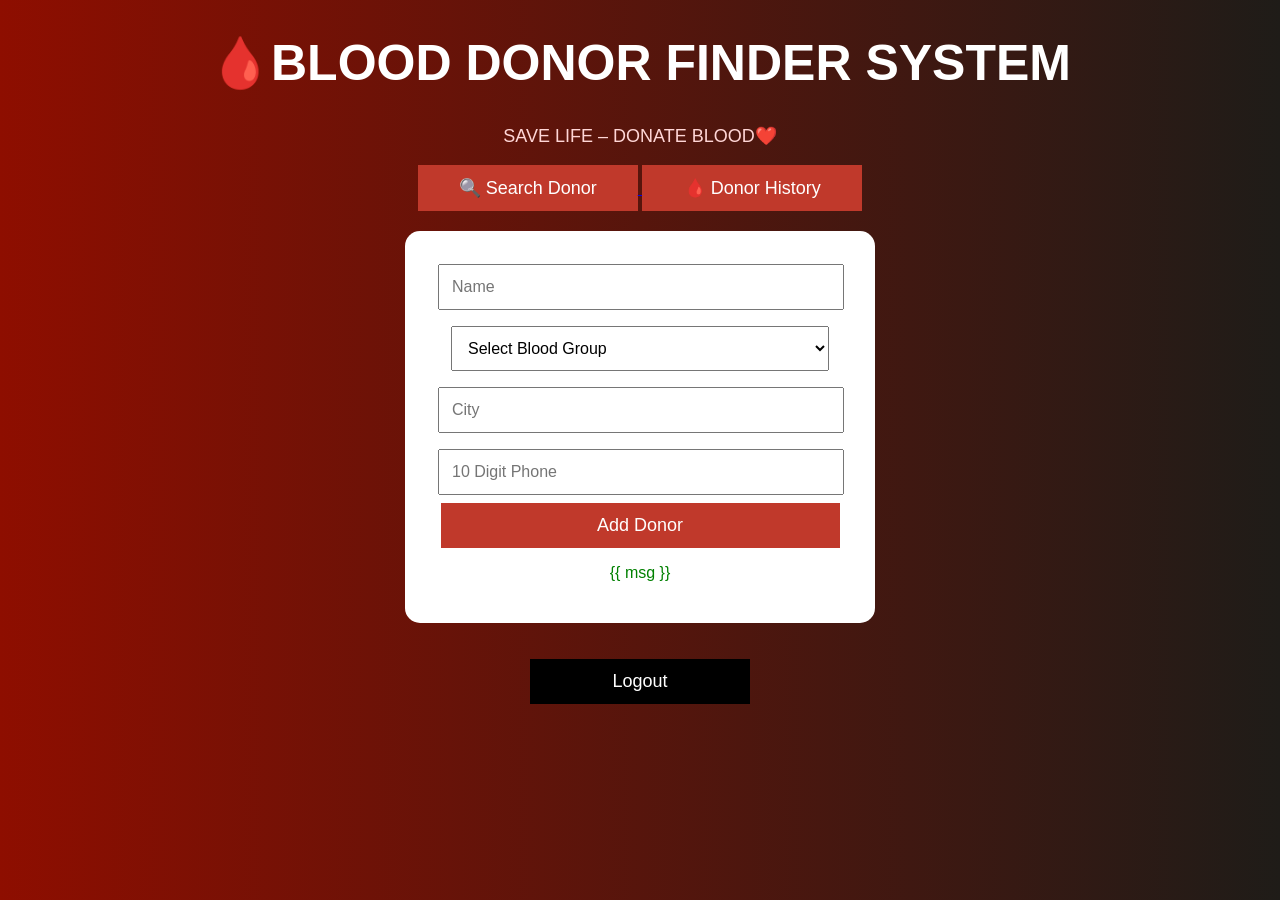
<file: templates/index.html>
<!DOCTYPE html>
<html>
<head>
    <title>Blood Donor Finder</title>
    <link rel="stylesheet" href="/static/style.css">
</head>
<body>

<h1>🩸BLOOD DONOR FINDER SYSTEM</h1>

<p class="tagline">
SAVE LIFE – DONATE BLOOD❤️
</p>

<!-- TOP BUTTONS -->

<div style="margin-bottom:20px;">

<a href="/search">
    <button style="width:220px;">🔍 Search Donor</button>
</a>

<a href="/donors">
    <button style="width:220px;">🩸 Donor History</button>
</a>

</div>

<!-- FORM CARD -->

<div class="card">

<form method="POST">

<input type="text" name="name" placeholder="Name" required>

<select name="blood_group" required>

    <option value="">Select Blood Group</option>

    <option>A+</option>
    <option>A-</option>
    <option>B+</option>
    <option>B-</option>
    <option>O+</option>
    <option>O-</option>
    <option>AB+</option>
    <option>AB-</option>

</select>

<input type="text" name="city" placeholder="City" required>

<input type="text" name="phone" placeholder="10 Digit Phone" required>

<button type="submit">
    Add Donor
</button>

</form>

<p style="color:green;">
{{ msg }}
</p>

</div>

<br><br>

<!-- LOGOUT BUTTON AT BOTTOM -->

<a href="/logout">
    <button style="width:220px; background:black;">
        Logout
    </button>
</a>

</body>
</html>
</file>
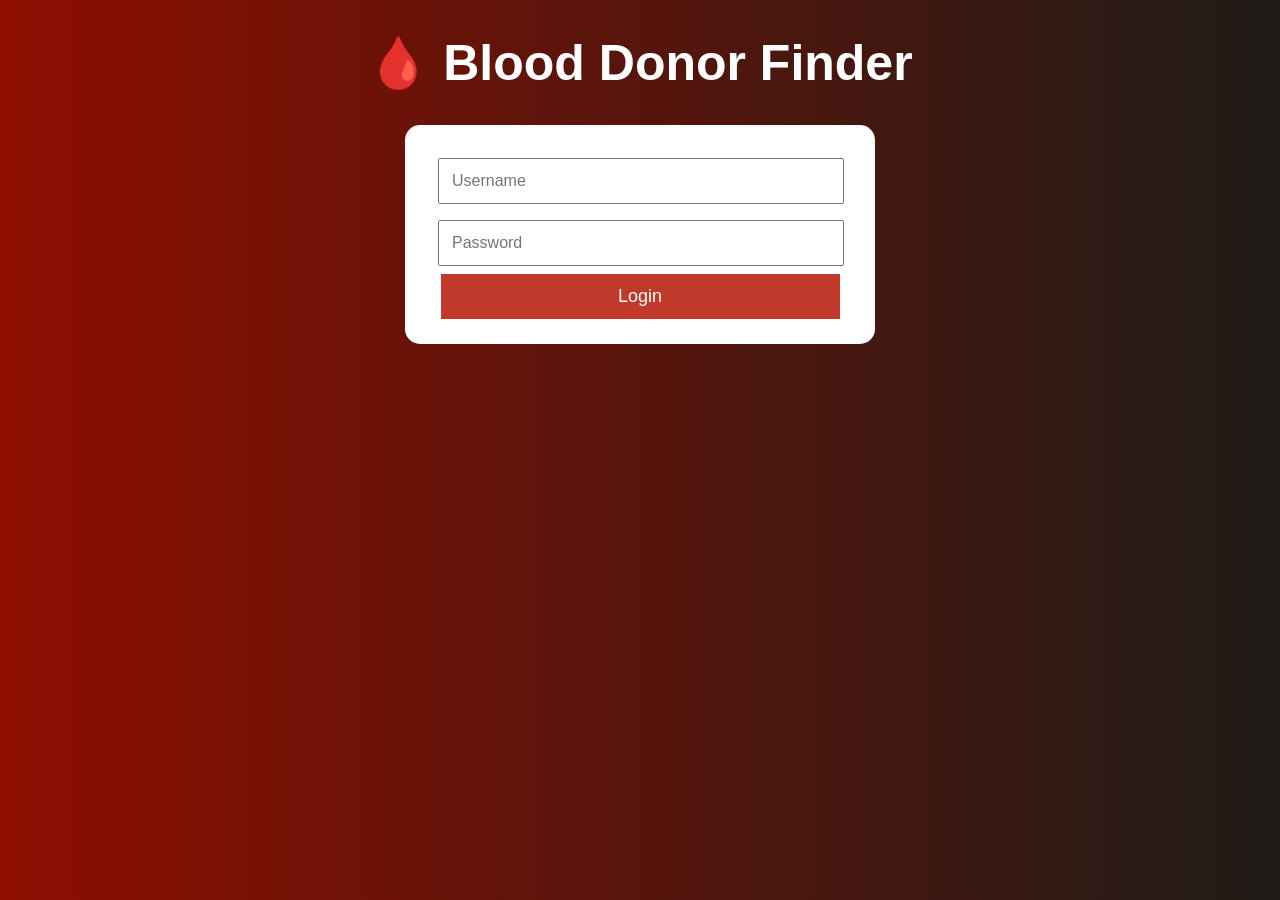
<file: templates/login.html>
<!DOCTYPE html>
<html>
<head>
    <title>Login</title>
    <link rel="stylesheet" href="/static/style.css">
</head>
<body>

<h1>🩸 Blood Donor Finder</h1>

<div class="card">

<form method="POST">

<input type="text" name="username" placeholder="Username" required>

<input type="password" name="password" placeholder="Password" required>

<button>Login</button>

</form>

</div>

</body>
</html>
</file>
<file: static/style.css>
body {
    margin: 0;
    font-family: Arial;
    background: linear-gradient(to right, #8e0e00, #1f1c18);
    color: white;
    text-align: center;
}

h1 {
    font-size: 50px;
}

.tagline {
    font-size: 18px;
    color: #ffd6d6;
}

.card {
    background: white;
    color: black;
    width: 420px;
    margin: auto;
    padding: 25px;
    border-radius: 15px;
}

input, select {
    width: 90%;
    padding: 12px;
    margin: 8px;
    font-size: 16px;
}

button {
    width: 95%;
    padding: 12px;
    background: #c0392b;
    color: white;
    border: none;
    font-size: 18px;
}

button:hover {
    background: #a93226;
}

table {
    width: 95%;
    margin: auto;
    margin-top: 20px;
    background: white;
    color: black;
    border-collapse: collapse;
}

th {
    background: darkred;
    color: white;
    padding: 10px;
}

td {
    padding: 10px;
}
</file>
